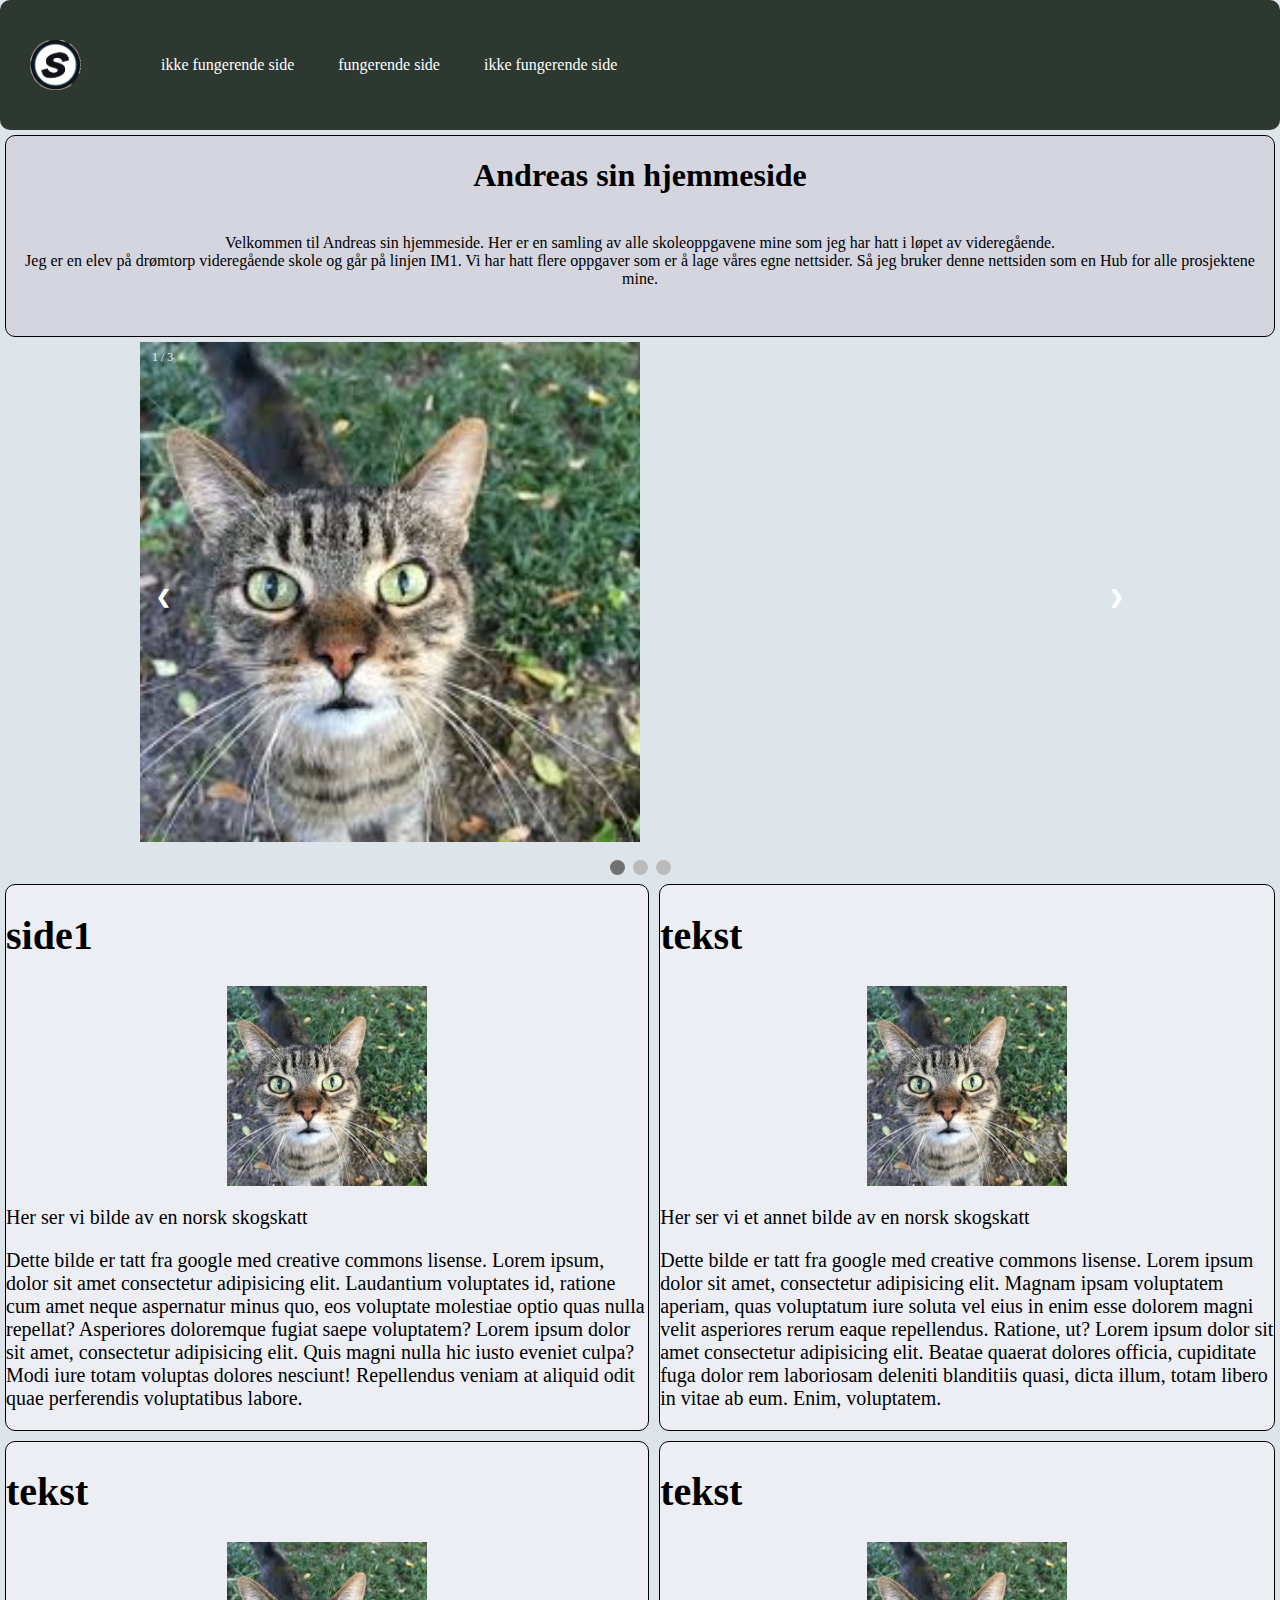
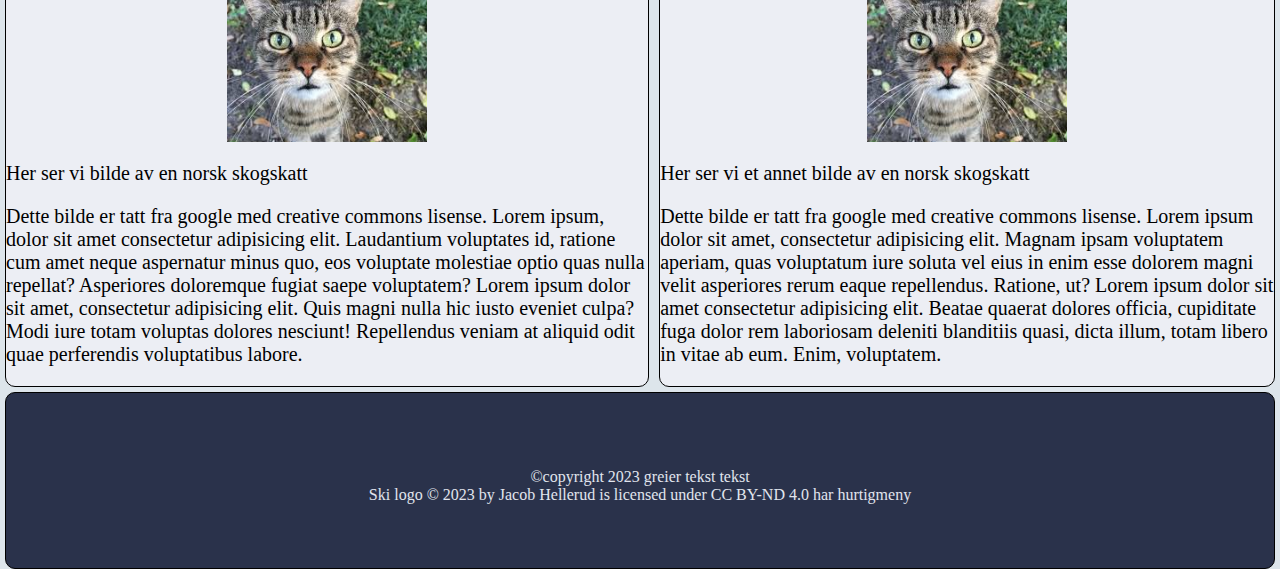
<file: index.html>
<!DOCTYPE html>
<html lang="nb">
<head>
    <meta charset="UTF-8">
    <meta name="viewport" content="width=device-width, initial-scale=1.0">
    <title>Andreasskiski hjemmeside</title>
    <link rel="stylesheet" href="css/index.css">
</head>
<body>
    <div class="main">
        

        <div class="nav">
            <a href="#"> <img src="images/andyyyyyy.png" alt="andreas-logo" height="50px">
            </a>
            <ul>
                <li><a href="#"> ikke fungerende side</a></li>
                <li><a href="side1/index.html">fungerende side</a></li>
                <li><a href="#">ikke fungerende side</a></li>
            </ul>

        </div> <!-- slutt nav -->

        <div class="topp">
            <h1>Andreas sin hjemmeside</h1>

            <br>

            Velkommen til Andreas sin hjemmeside. Her er en samling av alle skoleoppgavene mine som jeg har hatt i løpet av videregående. 
            <br>
            Jeg er en elev på drømtorp videregående skole og går på linjen IM1. Vi har hatt flere oppgaver som er å lage våres egne nettsider. Så jeg bruker denne nettsiden som en Hub for alle prosjektene mine.
          
        </div> <!-- slutt topp -->



        <div class="slideshow-container">

            <div class="mySlides fade">
              <div class="numbertext">1 / 3</div>
              <img src="images/katt 2.jpg" style="width:500px">
              <div class="text"></div>
            </div>
            
            <div class="mySlides fade">
              <div class="numbertext">2 / 3</div>
              <img src="images/katt 2.jpg" style="width:500px">
              <div class="text"></div>
            </div>

            
            
            <div class="mySlides fade" id="mySlides">
              <div class="numbertext">3 / 3</div>
              <img src="images/katt 2.jpg" style="width:500px">
              <div class="text"></div>
            </div>
            
            <a class="prev" onclick="plusSlides(-1)">❮</a>
            <a class="next" onclick="plusSlides(1)">❯</a>
            
        </div> <!-- slutt slideshow-container -->
            <br>
            
        <div style="text-align:center">
              <span class="dot" onclick="currentSlide(1)"></span> 
              <span class="dot" onclick="currentSlide(2)"></span> 
              <span class="dot" onclick="currentSlide(3)"></span> 
        </div>





        

        <div class="innhold">

            
            <div class="underinnhold">
                <a href="side1/index.html">
                <div class="artikkel">
                    <h1>side1</h1>
                    <div class="artikkelbilde">
                        <img src="images/katt 2.jpg" alt="bilde av en katt" width="200px">
                    </div> <!--slutt img-->
                    <p> Her ser vi bilde av en norsk skogskatt </p>
                    <p> Dette bilde er tatt fra google med creative commons lisense. Lorem ipsum, dolor sit amet consectetur adipisicing elit. Laudantium voluptates id, ratione cum amet neque aspernatur minus quo, eos voluptate molestiae optio quas nulla repellat? Asperiores doloremque fugiat saepe voluptatem? 
                    Lorem ipsum dolor sit amet, consectetur adipisicing elit. Quis magni nulla hic iusto eveniet culpa? Modi iure totam voluptas dolores nesciunt! Repellendus veniam at aliquid odit quae perferendis voluptatibus labore.</p>
               
                   

                </div> <!-- slutt artikkel -->
                </a>
               
                <a href="#">
                <div class="artikkel">
                    <h1>tekst</h1>
                    <div class="artikkelbilde">
                        <img src="images/katt 2.jpg" alt="bilde av en katt" width="200px">
                    </div> <!--slutt img-->
                    
                    <p>Her ser vi et annet bilde av en norsk skogskatt</p>
                    <p> Dette bilde er tatt fra google med creative commons lisense. Lorem ipsum dolor sit amet, consectetur adipisicing elit. Magnam ipsam voluptatem aperiam, quas voluptatum iure soluta vel eius in enim esse dolorem magni velit asperiores rerum eaque repellendus. Ratione, ut?
                    Lorem ipsum dolor sit amet consectetur adipisicing elit. Beatae quaerat dolores officia, cupiditate fuga dolor rem laboriosam deleniti blanditiis quasi, dicta illum, totam libero in vitae ab eum. Enim, voluptatem.</p>
                </div> <!-- slutt artikkel -->
                </a>


            </div> <!-- slutt underinnhold -->





            <div class="underinnhold">
                <a href="#">
                <div class="artikkel">
                    <h1>tekst</h1>
                    <div class="artikkelbilde">
                        <img src="images/katt 2.jpg" alt="bilde av en katt" width="200px">
                    </div> <!--slutt img-->
                    <p> Her ser vi bilde av en norsk skogskatt </p>
                    <p> Dette bilde er tatt fra google med creative commons lisense. Lorem ipsum, dolor sit amet consectetur adipisicing elit. Laudantium voluptates id, ratione cum amet neque aspernatur minus quo, eos voluptate molestiae optio quas nulla repellat? Asperiores doloremque fugiat saepe voluptatem? 
                    Lorem ipsum dolor sit amet, consectetur adipisicing elit. Quis magni nulla hic iusto eveniet culpa? Modi iure totam voluptas dolores nesciunt! Repellendus veniam at aliquid odit quae perferendis voluptatibus labore.</p>
               
                   

                </div> <!-- slutt artikkel -->
                </a>
               
                <a href="#">
                <div class="artikkel">
                    <h1>tekst</h1>
                    <div class="artikkelbilde">
                        <img src="images/katt 2.jpg" alt="bilde av en katt" width="200px">
                    </div> <!--slutt img-->
                    
                    <p>Her ser vi et annet bilde av en norsk skogskatt</p>
                    <p> Dette bilde er tatt fra google med creative commons lisense. Lorem ipsum dolor sit amet, consectetur adipisicing elit. Magnam ipsam voluptatem aperiam, quas voluptatum iure soluta vel eius in enim esse dolorem magni velit asperiores rerum eaque repellendus. Ratione, ut?
                    Lorem ipsum dolor sit amet consectetur adipisicing elit. Beatae quaerat dolores officia, cupiditate fuga dolor rem laboriosam deleniti blanditiis quasi, dicta illum, totam libero in vitae ab eum. Enim, voluptatem.</p>
                </div> <!-- slutt artikkel -->
                </a>
                

            </div> <!-- slutt underinnhold -->


            


        </div> <!-- slutt innhold -->



        <div class="footer">
            ©copyright 2023 greier tekst tekst

            <br>
            Ski logo © 2023 by Jacob Hellerud is licensed under CC BY-ND 4.0
har hurtigmeny
        </div> <!-- slutt footer -->

    </div> <!-- slutt main -->

    

<!-- testtest -->





<script src="slideshow.js"></script>  
</body>
</html>
</file>
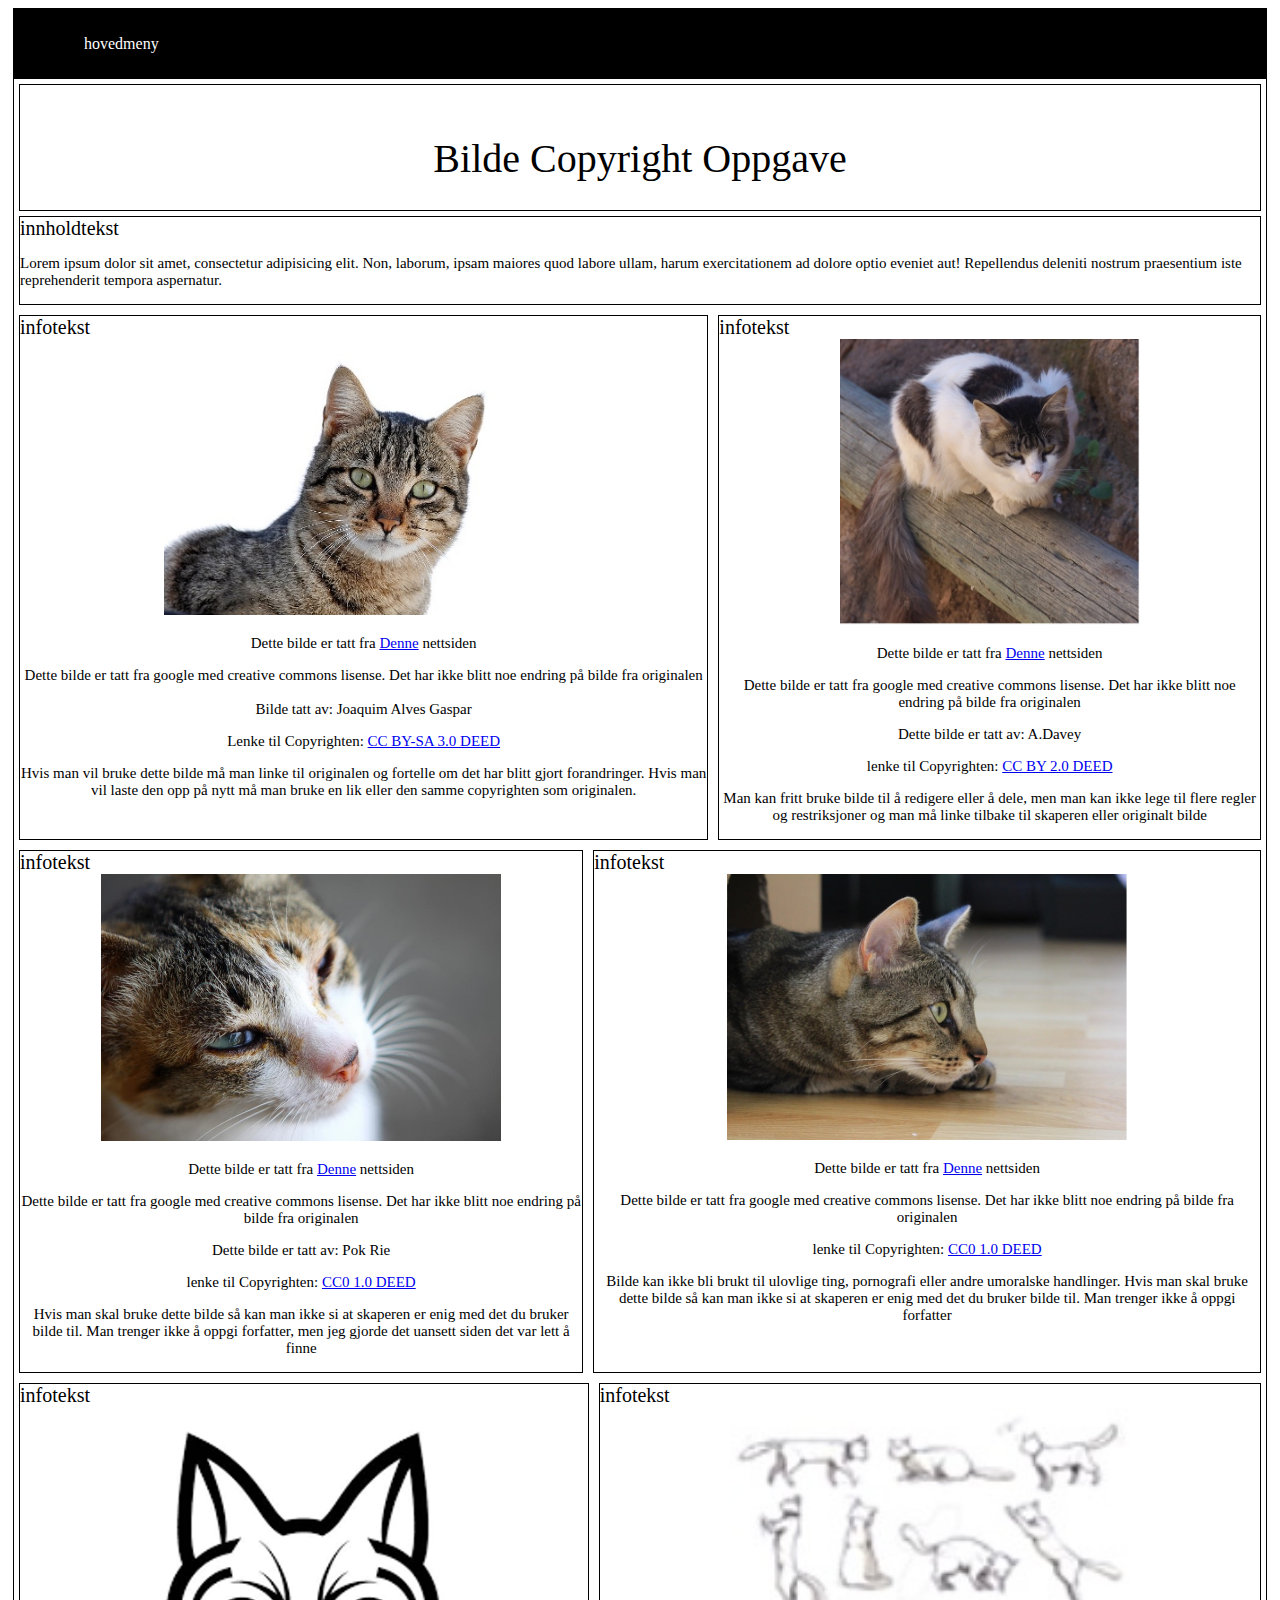
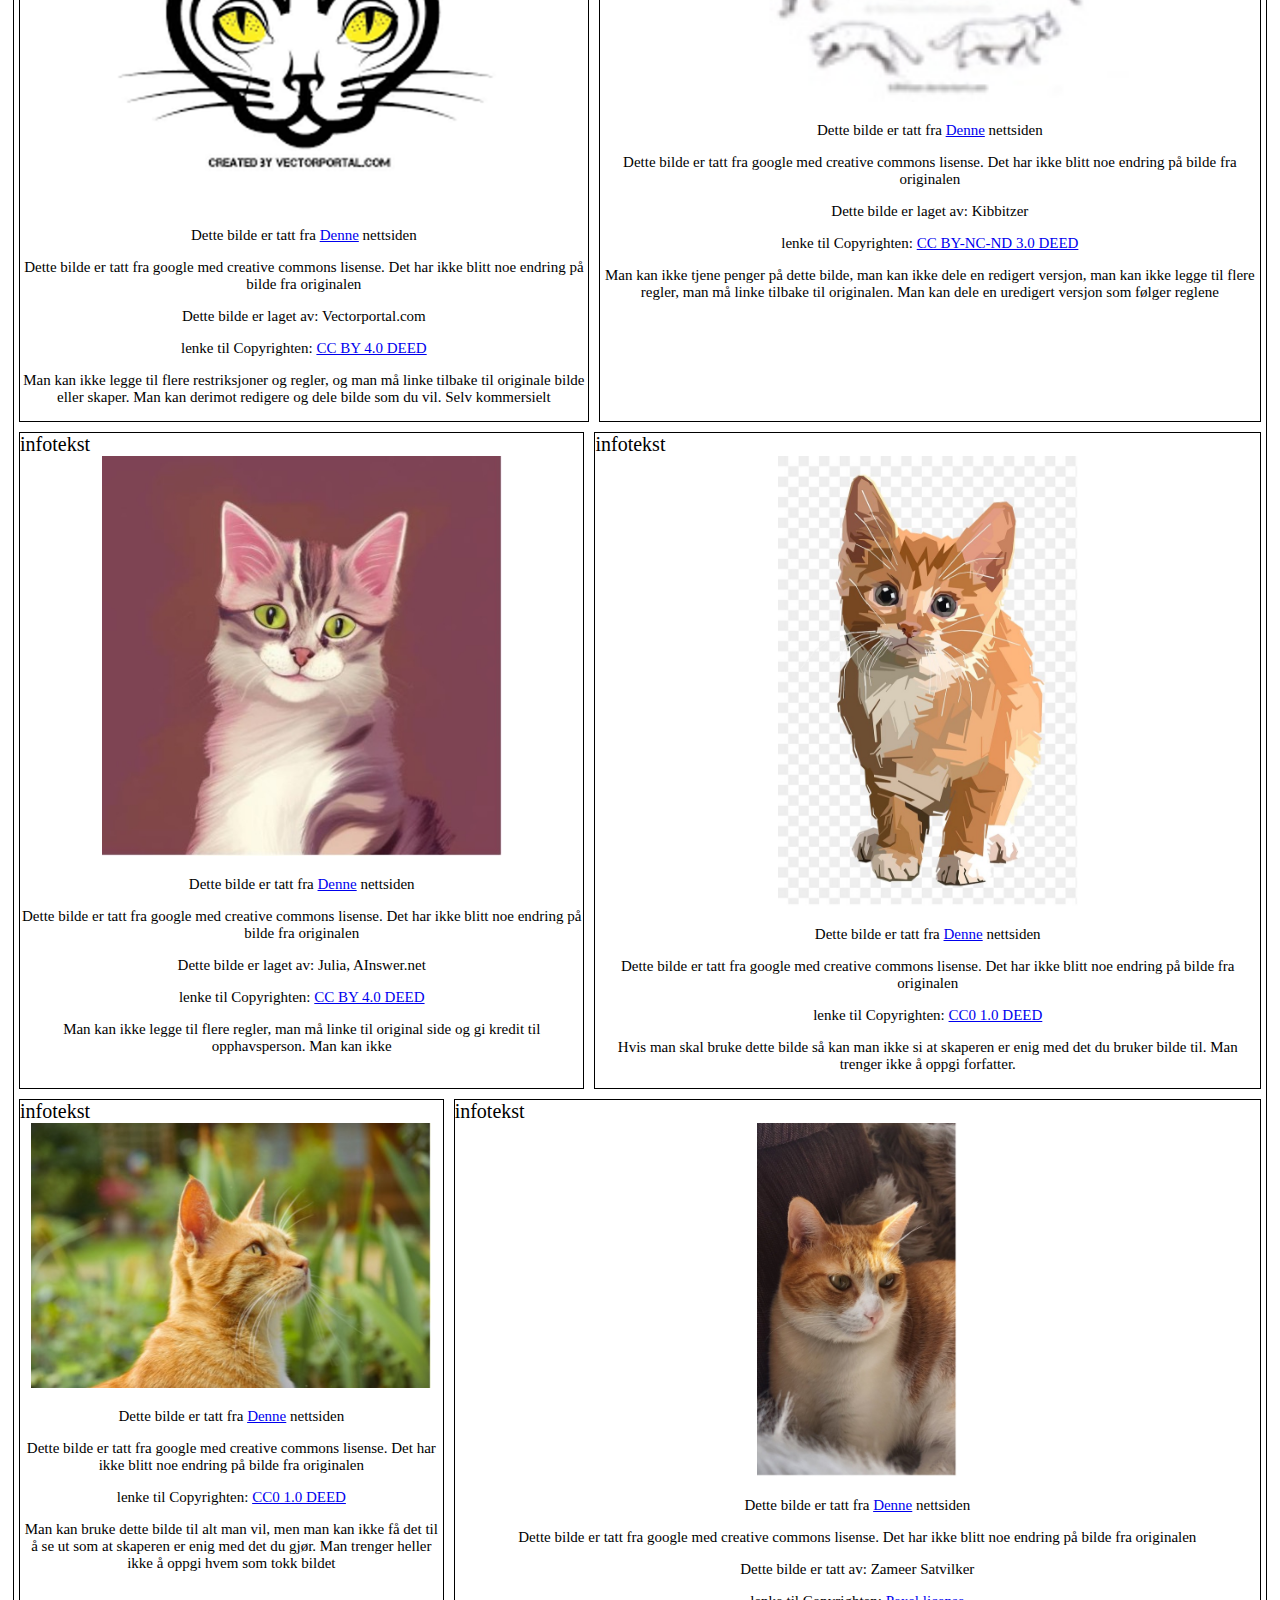
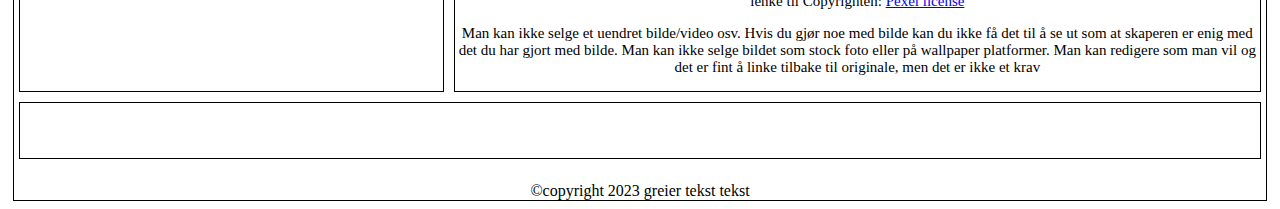
<file: bildeoppgave/index.html>
<!DOCTYPE html>
<html lang="nb">
<head>
    <meta charset="UTF-8">
    <meta name="viewport" content="width=device-width, initial-scale=1.0">
    <title>Bildeoppgave</title>
    <link rel="stylesheet" href="css/index.css">
</head>
<body>

    <div class="main">

        <div class="menyknapp">
            

            <ul>
                
                <li><a href="../index.html">hovedmeny</a> <!-- .. betyr gå tilbake --></li>
                
            </ul>
        </div> <!-- slutt menyknapp -->

        <div class="topp">
            Bilde Copyright Oppgave
            
            
        </div> <!-- slutt topp -->

        <div class="innholdtekst">
            innholdtekst
            <p>Lorem ipsum dolor sit amet, consectetur adipisicing elit. Non, laborum, ipsam maiores quod labore ullam, harum exercitationem ad dolore optio eveniet aut! Repellendus deleniti nostrum praesentium iste reprehenderit tempora aspernatur.</p>

        </div> <!-- slutt innholdtekst-->

        <div class="innhold">
            
            <div class="artikkel">
               infotekst
                <div class="artikkelbilde">
            <img src="images/cat1.jpg" alt="bilde av en katt" width="400px">
                </div> <!--slutt img-->
            <p> Dette bilde er tatt fra <a href="https://commons.wikimedia.org/wiki/File:Cat_March_2010-1.jpg">Denne</a> nettsiden </p>
            <p> Dette bilde er tatt fra google med creative commons lisense. Det har ikke blitt noe endring på bilde fra originalen <br> <br> Bilde tatt av: Joaquim Alves Gaspar</p>
            <p>Lenke til Copyrighten: <a href="https://creativecommons.org/licenses/by-sa/3.0/deed.en">CC BY-SA 3.0 DEED</a></p>
            <p>Hvis man vil bruke dette bilde må man linke til originalen og fortelle om det har blitt gjort forandringer. Hvis man vil laste den opp på nytt må man bruke en lik eller den samme copyrighten som originalen.</p>
            </div> <!-- slutt artikkel -->

            <div class="artikkel">
                infotekst
                 <div class="artikkelbilde">
             <img src="images/cat2.jpg" alt="bilde av en katt" width="300px">
                 </div> <!--slutt img-->
             <p> Dette bilde er tatt fra <a href="https://www.flickr.com/photos/adavey/2060482953">Denne</a> nettsiden </p>
             <p> Dette bilde er tatt fra google med creative commons lisense. Det har ikke blitt noe endring på bilde fra originalen</p>
             <p> Dette bilde er tatt av: A.Davey</p>
             <p> lenke til Copyrighten: <a href="https://creativecommons.org/licenses/by/2.0/">CC BY 2.0 DEED</a></p>
             <p> Man kan fritt bruke bilde til å redigere eller å dele, men man kan ikke lege til flere regler og restriksjoner og man må linke tilbake til skaperen eller originalt bilde</p>
             </div> <!-- slutt artikkel -->
        
        </div><!--slutt innhold-->


        <div class="innhold">
            
            <div class="artikkel">
               infotekst
                <div class="artikkelbilde">
            <img src="images/cat3.jpg" alt="bilde av en katt" width="400px">
                </div> <!--slutt img-->
            <p> Dette bilde er tatt fra <a href="https://stocksnap.io/photo/cat-kitten-42P2ZL5RVB">Denne</a> nettsiden </p>
            <p> Dette bilde er tatt fra google med creative commons lisense. Det har ikke blitt noe endring på bilde fra originalen</p>
            <p> Dette bilde er tatt av: Pok Rie </p>
            <p> lenke til Copyrighten: <a href="https://creativecommons.org/publicdomain/zero/1.0/">CC0 1.0 DEED</a></p>
            <p> Hvis man skal bruke dette bilde så kan man ikke si at skaperen er enig med det du bruker bilde til. Man trenger ikke å oppgi forfatter, men jeg gjorde det uansett siden det var lett å finne </p>
            </div> <!-- slutt artikkel -->

            <div class="artikkel">
                infotekst
                 <div class="artikkelbilde">
             <img src="images/cat4.jpg" alt="bilde av en katt" width="400px">
                 </div> <!--slutt img-->
            <p> Dette bilde er tatt fra <a href="https://picryl.com/media/cat-pet-tabby-animals-a09bb7">Denne</a> nettsiden </p>
            <p> Dette bilde er tatt fra google med creative commons lisense. Det har ikke blitt noe endring på bilde fra originalen</p>
            <p> lenke til Copyrighten: <a href="https://creativecommons.org/publicdomain/zero/1.0/deed.en">CC0 1.0 DEED</a></p>
            <p> Bilde kan ikke bli brukt til ulovlige ting, pornografi eller andre umoralske handlinger. Hvis man skal bruke dette bilde så kan man ikke si at skaperen er enig med det du bruker bilde til. Man trenger ikke å oppgi forfatter </p>
             </div> <!-- slutt artikkel -->
        
        </div><!--slutt innhold-->


        <div class="innhold">
            
            <div class="artikkel">
               infotekst
                <div class="artikkelbilde">
            <img src="images/cat_drawing1.png" alt="bilde av en katt" width="400px">
                </div> <!--slutt img-->
            <p> Dette bilde er tatt fra <a href="https://vectorportal.com/vector/cat-vector-illustration/21873">Denne</a> nettsiden </p>
            <p> Dette bilde er tatt fra google med creative commons lisense. Det har ikke blitt noe endring på bilde fra originalen</p>
            <p> Dette bilde er laget av: Vectorportal.com</p>
            <p> lenke til Copyrighten: <a href="https://creativecommons.org/licenses/by/4.0/">CC BY 4.0 DEED</a></p>
            <p> Man kan ikke legge til flere restriksjoner og regler, og man må linke tilbake til originale bilde eller skaper. Man kan derimot redigere og dele bilde som du vil. Selv kommersielt</p>
            </div> <!-- slutt artikkel -->

            <div class="artikkel">
                infotekst
                 <div class="artikkelbilde">
             <img src="images/cat_drawing2.jpg" alt="bilde av en katt" width="400px">
                 </div> <!--slutt img-->
            <p> Dette bilde er tatt fra <a href="https://www.deviantart.com/kibbitzer/art/Cat-reference-321960466">Denne</a> nettsiden </p>
            <p> Dette bilde er tatt fra google med creative commons lisense. Det har ikke blitt noe endring på bilde fra originalen</p>
            <p> Dette bilde er laget av: Kibbitzer </p>
            <p> lenke til Copyrighten: <a href="https://creativecommons.org/licenses/by-nc-nd/3.0/">CC BY-NC-ND 3.0 DEED</a></p>
            <p> Man kan ikke tjene penger på dette bilde, man kan ikke dele en redigert versjon, man kan ikke legge til flere regler, man må linke tilbake til originalen. Man kan dele en uredigert versjon som følger reglene</p>
             </div> <!-- slutt artikkel -->
        
        </div><!--slutt innhold-->

        <div class="innhold">
            
            <div class="artikkel">
               infotekst
                <div class="artikkelbilde">
            <img src="images/cat_drawing3.jpg" alt="bilde av en katt" width="400px">
                </div> <!--slutt img-->
            <p> Dette bilde er tatt fra <a href="https://ainswer.net/en/question/why-do-cats-purr">Denne</a> nettsiden </p>
            <p> Dette bilde er tatt fra google med creative commons lisense. Det har ikke blitt noe endring på bilde fra originalen</p>
            <p> Dette bilde er laget av: Julia, AInswer.net </p>
            <p> lenke til Copyrighten: <a href="https://creativecommons.org/licenses/by/4.0/">CC BY 4.0 DEED</a></p>
            <p> Man kan ikke legge til flere regler, man må linke til original side og gi kredit til opphavsperson. Man kan ikke </p>
            </div> <!-- slutt artikkel -->

            <div class="artikkel">
                infotekst
                 <div class="artikkelbilde">
             <img src="images/orange_cat1.jpg" alt="bilde av en katt" width="300px">
                 </div> <!--slutt img-->
            <p> Dette bilde er tatt fra <a href="https://www.rawpixel.com/search/cat%20public%20domain?page=1&path=_topics&sort=curated ">Denne</a> nettsiden </p>
            <p> Dette bilde er tatt fra google med creative commons lisense. Det har ikke blitt noe endring på bilde fra originalen</p>
            <p> lenke til Copyrighten: <a href="https://creativecommons.org/publicdomain/zero/1.0/">CC0 1.0 DEED</a></p>
            <p> Hvis man skal bruke dette bilde så kan man ikke si at skaperen er enig med det du bruker bilde til. Man trenger ikke å oppgi forfatter.</p>
             </div> <!-- slutt artikkel -->
        
        </div><!--slutt innhold-->


        <div class="innhold">
            
            <div class="artikkel">
               infotekst
                <div class="artikkelbilde">
            <img src="images/orange_cat2.jpg" alt="bilde av en katt" width="400px">
                </div> <!--slutt img-->
            <p> Dette bilde er tatt fra <a href="https://pxhere.com/en/photo/1676358#google_vignette">Denne</a> nettsiden </p>
            <p> Dette bilde er tatt fra google med creative commons lisense. Det har ikke blitt noe endring på bilde fra originalen</p>
            <p> lenke til Copyrighten: <a href="https://creativecommons.org/publicdomain/zero/1.0/">CC0 1.0 DEED</a></p>
            <p> Man kan bruke dette bilde til alt man vil, men man kan ikke få det til å se ut som at skaperen er enig med det du gjør. Man trenger heller ikke å oppgi hvem som tokk bildet</p>
            </div> <!-- slutt artikkel -->

            <div class="artikkel">
                infotekst
                 <div class="artikkelbilde">
             <img src="images/orange_cat3.jpg" alt="bilde av en katt" width="200px">
                 </div> <!--slutt img-->
            <p> Dette bilde er tatt fra <a href="https://www.pexels.com/photo/cute-cat-18504968/ ">Denne</a> nettsiden </p>
            <p> Dette bilde er tatt fra google med creative commons lisense. Det har ikke blitt noe endring på bilde fra originalen</p>
            <p> Dette bilde er tatt av: Zameer Satvilker</p>
            <p> lenke til Copyrighten: <a href="https://www.pexels.com/license/">Pexel license</a></p>
            <p> Man kan ikke selge et uendret bilde/video osv. Hvis du gjør noe med bilde kan du ikke få det til å se ut som at skaperen er enig med det du har gjort med bilde. Man kan ikke selge bildet som stock foto eller på wallpaper platformer. Man kan redigere som man vil og det er fint å linke tilbake til originale, men det er ikke et krav</p>
             </div> <!-- slutt artikkel -->
        
        </div><!--slutt innhold-->



        
        
        <div class="footer">
          <div class="footerstarttekst"> 

          </div> <!-- slutt footerstarttekst -->
            <dv class="infotopp">
                <div class="info">
                    <p> </p> 
                </div> <!--slutt info-->
                <div class="info">
                    <p> </p> 
                 </div> <!--slutt info--> 
                <div class="info">
                    <p> </p> 
                </div> <!--slutt info-->
            </div>

          <br>  
          <div class="footerinfo">
            ©copyright 2023 greier tekst tekst
        </div> <!--slutt footerinfo-->
        </div> <!-- slutt footer -->
        

    </div> <!-- slutt main -->


</body>
</html>
</file>
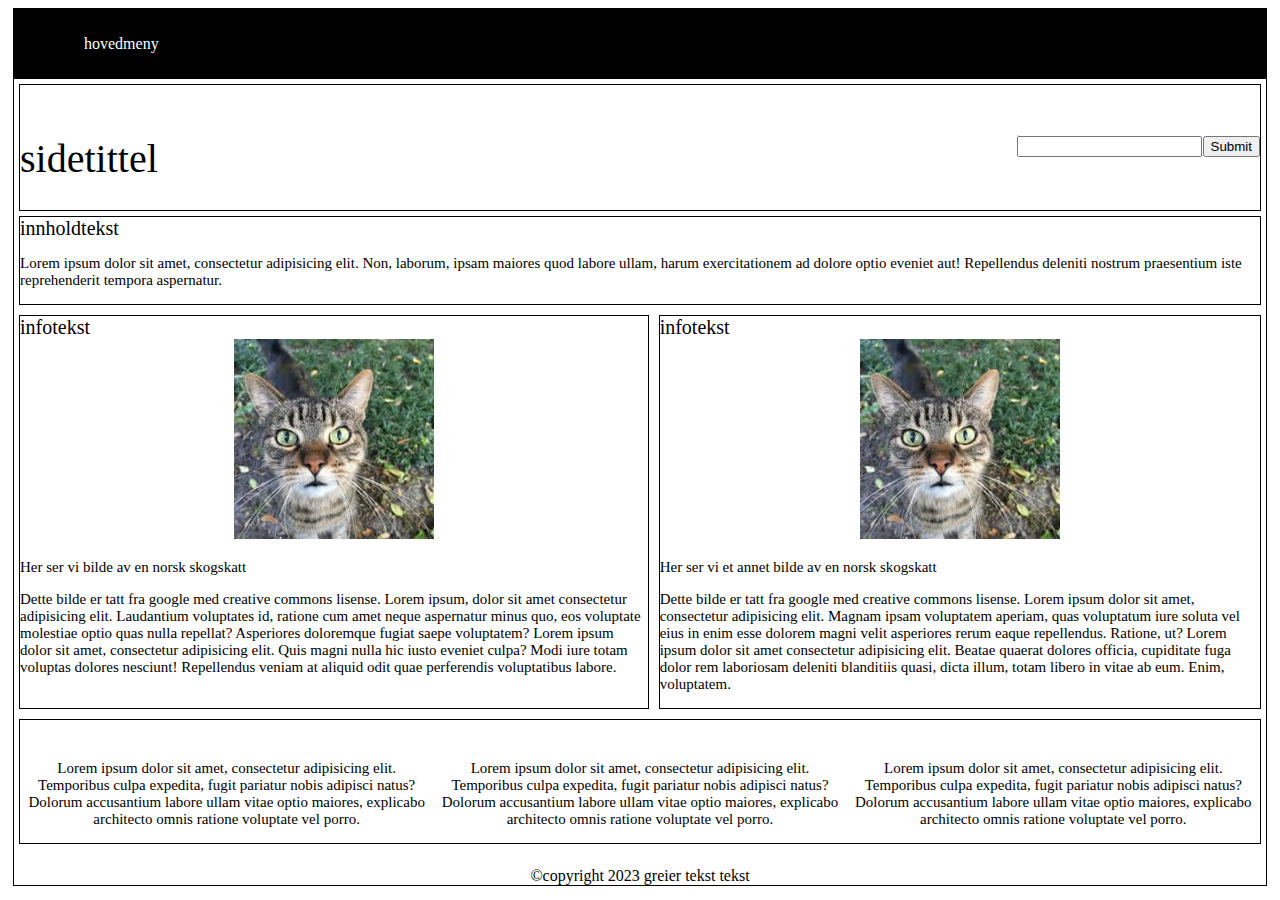
<file: side1/index.html>
<!DOCTYPE html>
<html lang="nb">
<head>
    <meta charset="UTF-8">
    <meta name="viewport" content="width=device-width, initial-scale=1.0">
    <title>side1</title>
    <link rel="stylesheet" href="css/index.css">
</head>
<body>
    <div class="main">

        <div class="menyknapp">
            

            <ul>
                
                <li><a href="../index.html">hovedmeny</a> <!-- .. betyr gå tilbake --></li>
                
            </ul>
        </div> <!-- slutt menyknapp -->

        <div class="topp">
            sidetittel
            <form action="http://w3school.com/action_page.php">
                    
                <label for="text">text:</label><br>
                <input type="text" id="text" name="text">
                <input type="submit" id="Logg inn">
            </form>
            
        </div> <!-- slutt topp -->

        <div class="innholdtekst">
            innholdtekst
            <p>Lorem ipsum dolor sit amet, consectetur adipisicing elit. Non, laborum, ipsam maiores quod labore ullam, harum exercitationem ad dolore optio eveniet aut! Repellendus deleniti nostrum praesentium iste reprehenderit tempora aspernatur.</p>

        </div> <!-- slutt innholdtekst-->

        <div class="innhold">
            
            <div class="artikkel">
               infotekst
                <div class="artikkelbilde">
            <img src="images/katt 2.jpg" alt="bilde av en katt" width="200px">
                </div> <!--slutt img-->
            <p> Her ser vi bilde av en norsk skogskatt </p>
            <p> Dette bilde er tatt fra google med creative commons lisense. Lorem ipsum, dolor sit amet consectetur adipisicing elit. Laudantium voluptates id, ratione cum amet neque aspernatur minus quo, eos voluptate molestiae optio quas nulla repellat? Asperiores doloremque fugiat saepe voluptatem? 
            Lorem ipsum dolor sit amet, consectetur adipisicing elit. Quis magni nulla hic iusto eveniet culpa? Modi iure totam voluptas dolores nesciunt! Repellendus veniam at aliquid odit quae perferendis voluptatibus labore.</p>
            </div> <!-- slutt artikkel -->

            <div class="artikkel">
                infotekst
                <div class="artikkelbilde">
                    <img src="images/katt 2.jpg" alt="bilde av en katt" width="200px">
                </div> <!--slutt img-->
                <p>Her ser vi et annet bilde av en norsk skogskatt</p>
                <p> Dette bilde er tatt fra google med creative commons lisense. Lorem ipsum dolor sit amet, consectetur adipisicing elit. Magnam ipsam voluptatem aperiam, quas voluptatum iure soluta vel eius in enim esse dolorem magni velit asperiores rerum eaque repellendus. Ratione, ut?
                Lorem ipsum dolor sit amet consectetur adipisicing elit. Beatae quaerat dolores officia, cupiditate fuga dolor rem laboriosam deleniti blanditiis quasi, dicta illum, totam libero in vitae ab eum. Enim, voluptatem.</p>
            </div> <!-- slutt artikkel -->

           

        </div><!--slutt innhold-->
        
        <div class="footer">
          <div class="footerstarttekst"> 

          </div> <!-- slutt footerstarttekst -->
            <dv class="infotopp">
                <div class="info">
                    <p>Lorem ipsum dolor sit amet, consectetur adipisicing elit. Temporibus culpa expedita, fugit pariatur nobis adipisci natus? Dolorum accusantium labore ullam vitae optio maiores, explicabo architecto omnis ratione voluptate vel porro.</p>
                </div> <!--slutt info-->
                <div class="info">
                  <p>Lorem ipsum dolor sit amet, consectetur adipisicing elit. Temporibus culpa expedita, fugit pariatur nobis adipisci natus? Dolorum accusantium labore ullam vitae optio maiores, explicabo architecto omnis ratione voluptate vel porro.</p>
                </div> <!--slutt info--> 
                <div class="info">
                    <p>Lorem ipsum dolor sit amet, consectetur adipisicing elit. Temporibus culpa expedita, fugit pariatur nobis adipisci natus? Dolorum accusantium labore ullam vitae optio maiores, explicabo architecto omnis ratione voluptate vel porro.</p>
                </div> <!--slutt info-->
            </div>

          <br>  
          <div class="footerinfo">
            ©copyright 2023 greier tekst tekst
        </div> <!--slutt footerinfo-->
        </div> <!-- slutt footer -->
        

    </div> <!-- slutt main -->


    
    
</body>
</html>
</file>
<file: css/index.css>
body{
    background-color: rgb(221, 229, 235);
}



div{
    /* border: black 1px solid;
    margin: 5px; */
    border-radius: 10px;
} 
 
.main{
    /* border: black 1px solid; */
    margin: -8px;
   /*  padding: -5px; */
}

.topp {
    min-height: 200px;
    border: black 1px solid;
    margin: 5px;
    text-align: center;
    background-color: rgb(213, 213, 223);
    
}

.nav {
    background-color:#2d3830;
    color: white;
    padding: 10px;
    display: flex;
    position: sticky;
    top: 0;
    z-index: 2;
    align-items: center;
    
}

.nav a{
    border-radius: 100px;
}

.nav li {
    display: inline;


}

.nav a {
    text-decoration: none;
    color: white;


    /*      top, right, bottom, left*/
    padding: 30px 20px 30px 20px;


}

.nav a:hover {
    text-decoration: underline;
    color: black;
    background-color: white;
    font-weight: bold;

}

.innhold {
    display: flex;
    flex-direction: row;
}

@media (max-width: 1500px) {
    .innhold {
        flex-direction: column;
    }
}

.underinnhold {
    display: flex;
    font-size: 20px;
    
}

.underinnhold a {
    text-decoration: none;
    color: black;
}

.artikkel {
    border: black 1px solid;
    margin: 5px;
    background-color: #eceef4;
    
    
}

@media (max-width: 800px) {
    .underinnhold {
        flex-direction: column;
    }
}




.artikkelbilde {
    text-align: center;
}

.footer {
    text-align: center;
    border: black 1px solid;
    margin: 5px;
    background-color: #2A324B;
    color: #E1E5EE;
    min-height: 100px;
    padding-top: 75px;
    margin-top: auto;
    margin-bottom: auto;
}






/* test */

.mySlides {display: none}
img {vertical-align: middle;}

/* Slideshow container */
.slideshow-container {
  max-width: 1000px;
  position: relative;
  margin: auto;
  
}

.mySlides .fade {
    z-index: 1;
    
}




/* Next & previous buttons */
.prev, .next {
  cursor: pointer;
  position: absolute;
  top: 50%;
  width: auto;
  padding: 16px;
  margin-top: -22px;
  color: white;
  font-weight: bold;
  font-size: 18px;
  transition: 0.6s ease;
  border-radius: 0 3px 3px 0;
  user-select: none;
}


/* Position the "next button" to the right */
.next {
  right: 0;
  border-radius: 3px 0 0 3px;
}

/* On hover, add a black background color with a little bit see-through */
.prev:hover, .next:hover {
  background-color: rgba(0,0,0,0.8);
}

/* Caption text */
.text {
  color:black;
  font-size: 30px;
  padding: 8px 12px;
  position: absolute;
  bottom: 8px;
  width: 100%;
  text-align: center;
  
  
  
}

/* Number text (1/3 etc) */
.numbertext {
  color: #f2f2f2;
  font-size: 12px;
  padding: 8px 12px;
  position: absolute;
  top: 0;
}

/* The dots/bullets/indicators */
.dot {
  cursor: pointer;
  height: 15px;
  width: 15px;
  margin: 0 2px;
  background-color: #bbb;
  border-radius: 50%;
  display: inline-block;
  transition: background-color 0.6s ease;
}

.active, .dot:hover {
  background-color: #717171;
}

/* Fading animation */
.fade {
  animation-name: fade;
  animation-duration: 1.5s;
}

@keyframes fade {
  from {opacity: .4} 
  to {opacity: 1}
}

/* On smaller screens, decrease text size */
@media only screen and (max-width: 300px) {
  .prev, .next,.text {font-size: 11px}
}

@media (max-width:1000px ){
    .slideshow-container,.dot {
        display:none;
    }
}
</file>
<file: bildeoppgave/css/index.css>
.main{
    border: black 1px solid;
    margin: 5px;
    padding: -5px;
}

.menyknapp {
    background-color: black;
    color: white;
    padding: 10px;
    display: flex;
}

.menyknapp li{
    display: inline;
}

.menyknapp a{
    text-decoration: none;
    color:white;
   /*      top, right, bottom, left*/
    padding: 30px 20px 30px 20px;
}

.menyknapp a:hover{
    text-decoration: underline;
    color: black;
    background-color:white;
    font-weight: bold;
    
}

.topp{
    height: 75px;
    font-size: 40px;
    justify-content: center;
    display: flex;
    padding-top: 50px;
    border: black 1px solid;
    margin: 5px;
}

@media (max-width: 800px) {
   .topp {
       flex-direction: column;
   }
}

.innholdtekst{
    font-size: 20px;
    border: black 1px solid;
    margin: 5px;
}

.innhold{
    display: flex;
    font-size: 20px;
    
    
}

.artikkel{
    border: black 1px solid;
    margin: 5px;
    
}

@media (max-width: 800px) {
    .innhold {
      flex-direction: column;
    }
  }



.artikkelbilde{
    text-align: center;
}



.footer{
    
    max-height: 400px;
    padding-top: 25px;
    text-align: center;
    display: flex;
    flex-direction: column;
    border: black 1px solid;
    margin: 5px;
}
.footerstarttekst{
    align-self: flex-start;

}
.infotopp{
    display: flex;
    flex-direction: row;
}

@media (max-width: 800px) {
    .infotopp {
      flex-direction: column;
    }
  }

.info{
    text-align: center;
    display: flex;
    font-size: 20px;
}
.footerinfo{
    text-align: center;
}

p{
    font-size: 15px;
}

form{ font-size: 1px;}

.innhold .artikkel p {
    text-align: center;
}
</file>
<file: side1/css/index.css>
/* div{
    border: black 1px solid;
     margin: 5px;
 } */
 .main{
     border: black 1px solid;
     margin: 5px;
     padding: -5px;
 }
 
 .menyknapp {
     background-color: black;
     color: white;
     padding: 10px;
     display: flex;
 }
 
 .menyknapp li{
     display: inline;
 }
 
 .menyknapp a{
     text-decoration: none;
     color:white;
    /*      top, right, bottom, left*/
     padding: 30px 20px 30px 20px;
 }
 
 .menyknapp a:hover{
     text-decoration: underline;
     color: black;
     background-color:white;
     font-weight: bold;
     
 }
 
 .topp{
     height: 75px;
     font-size: 40px;
     justify-content: space-between;
     display: flex;
     padding-top: 50px;
     border: black 1px solid;
     margin: 5px;
 }

 @media (max-width: 800px) {
    .topp {
        flex-direction: column;
    }
 }
 
 .innholdtekst{
     font-size: 20px;
     border: black 1px solid;
     margin: 5px;
 }
 
 .innhold{
     display: flex;
     font-size: 20px;
     
     
 }
 
 .artikkel{
     border: black 1px solid;
     margin: 5px;
 }
 
 @media (max-width: 800px) {
     .innhold {
       flex-direction: column;
     }
   }
 
 
 
 .artikkelbilde{
     text-align: center;
 }
 
 
 
 .footer{
     
     max-height: 400px;
     padding-top: 25px;
     text-align: center;
     display: flex;
     flex-direction: column;
     border: black 1px solid;
     margin: 5px;
 }
 .footerstarttekst{
     align-self: flex-start;
 
 }
 .infotopp{
     display: flex;
     flex-direction: row;
 }
 
 @media (max-width: 800px) {
     .infotopp {
       flex-direction: column;
     }
   }
 
 .info{
     text-align: center;
     display: flex;
     font-size: 20px;
 }
 .footerinfo{
     text-align: center;
 }
 
 p{
     font-size: 15px;
 }
 
 form{ font-size: 1px;}
</file>
